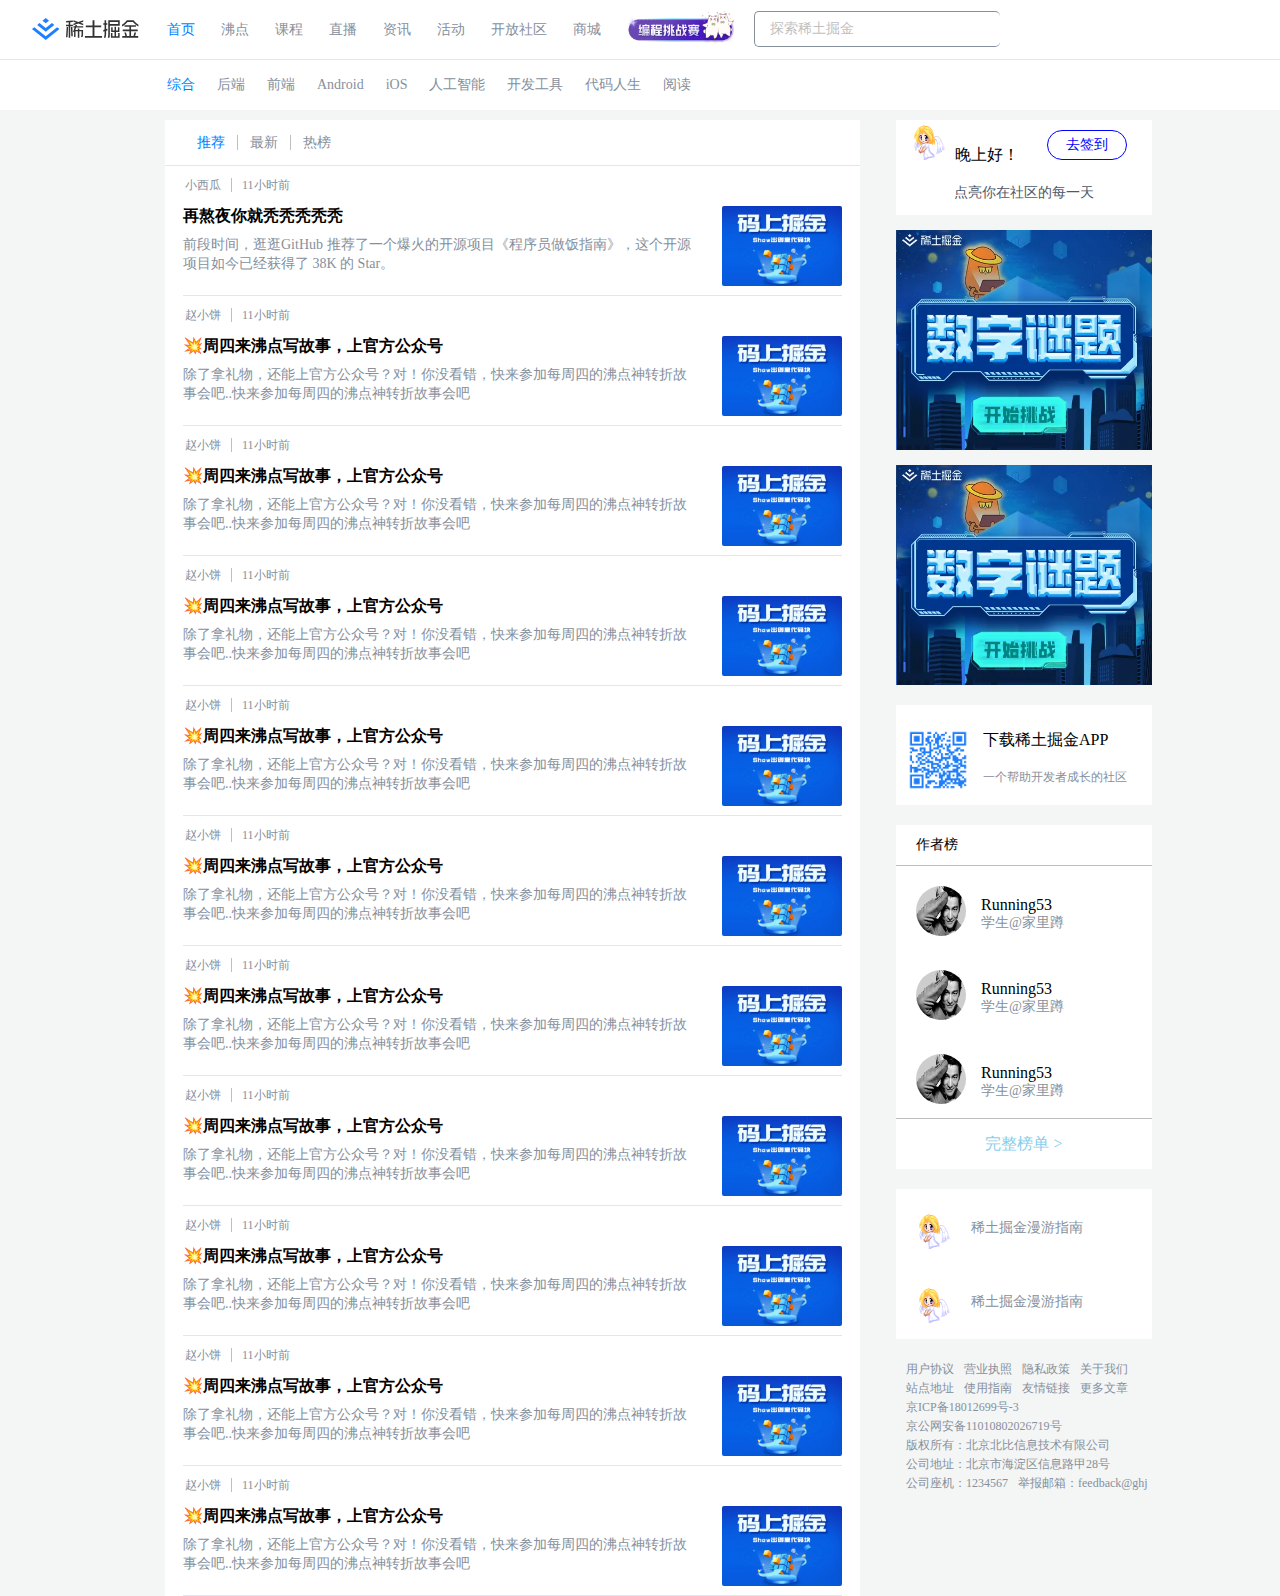
<file: 4.21/index.html>
<!DOCTYPE html>
<html lang="en">
<head>
    <meta charset="UTF-8">
    <meta name="viewport" content="width=device-width, initial-scale=1.0">

    <title>掘金</title>
    <link rel="stylesheet" href="style.css">
</head>
<body>
    <div class="header">
        <div class="header-top">
            <!-- logo部分 -->
            <div class="logo"> 
                <a href="/" class="logo-a"> 
                  <img src="./image/logo.svg" alt="掘金" class="img-logo">
                </a>
            </div>
                
            <!-- 导航栏 -->
            <div class="nav">
                <ul class="nav-left">
                    <li><a href="#" id="indexPage">首页</a></li>
                    <li><a href="#">沸点</a></li>
                    <li><a href="#">课程</a></li>
                    <li><a href="#">直播</a></li>
                    <li><a href="#">资讯</a></li>
                    <li><a href="#">活动</a></li>
                    <li><a href="#">开放社区</a></li>
                    <li><a href="#">商城</a></li>
                    <li>
                        <a href="#" class="a-code">
                           <img src="./image/codecompetition.image" alt="编程挑战赛" class="img-code">
                        </a>
                    </li>
                    
                </ul>
                <!-- <ul class="nav-right">
                    <li></li>
                    <li></li>
                    <li></li>
                </ul> -->
                <!-- 搜索模块 -->
                
            </div>
            <form role="search" class="search">
                <input type="text" value="探索稀土掘金">
                <!-- <div class="search-img">
                    <a href="#">
                        <img src="./image/search.svg" alt="搜索">
                    </a>
                </div> -->
            </form>
        </div>
        <hr/>
        <div class="header-foot">
            <ul class="nav-footer">
                <li><a href="#" id="comprehensive">综合</a></li>
                <li><a href="#">后端</a></li>
                <li><a href="#">前端</a></li>
                <li><a href="#">Android</a></li>
                <li><a href="#">iOS</a></li>
                <li><a href="#">人工智能</a></li>
                <li><a href="#">开发工具</a></li>
                <li><a href="#">代码人生</a></li>
                <li>
                    <a href="#" > 阅读  </a>
                </li>
                
            </ul>
        </div>

    </div>
    <div class="box">
            
        <div class="subjectHeader">
            <ul class="activeList">
                <li><a href="#" id="recommend">推荐</a></li>
                <li><a href="#" id="new">最新</a></li>
                <li><a href="#">热榜</a></li>
            </ul>
        </div>
        <hr>
        <div class="subject1">
            <div class="message">
               <ul>
                   <li > <a href="#" id="authorname">赵小饼</a> </li>
                   <li> <a href="#">11小时前</a> </li>
               </ul>
            </div>
            <div class="main">
               <div class="info">
                <a data-v-02f416ca="" href="#" target="_blank" class="title" id="title">
                    💥周四来沸点写故事，上官方公众号
                </a>
                <br>
                <a data-v-02f416ca="" href="#" target="_blank" class="description" id="description">
                    除了拿礼物，还能上官方公众号？对！你没看错，快来参加每周四的沸点神转折故事会吧..快来参加每周四的沸点神转折故事会吧
                  </a>
               </div>
               <a href="#"><img src="./image/juejin.webp" alt="查看图片" class="main-figure" id="figureImg"></a>
            </div>
        </div>
        <div class="subject1">
            <div class="message">
               <ul>
                   <li > <a href="#" id="authorname">赵小饼</a> </li>
                   <li> <a href="#">11小时前</a> </li>
               </ul>
            </div>
            <div class="main">
               <div class="info">
                <a data-v-02f416ca="" href="#" target="_blank" class="title">
                    💥周四来沸点写故事，上官方公众号
                </a>
                <br>
                <a data-v-02f416ca="" href="#" target="_blank" class="description">
                    除了拿礼物，还能上官方公众号？对！你没看错，快来参加每周四的沸点神转折故事会吧..快来参加每周四的沸点神转折故事会吧
                  </a>
               </div>
               <a href="#"><img src="./image/juejin.webp" alt="查看图片" class="main-figure"></a>
            </div>
        </div>
        <div class="subject1">
            <div class="message">
               <ul>
                   <li > <a href="#" id="authorname">赵小饼</a> </li>
                   <li> <a href="#">11小时前</a> </li>
               </ul>
            </div>
            <div class="main">
               <div class="info">
                <a data-v-02f416ca="" href="#" target="_blank" class="title">
                    💥周四来沸点写故事，上官方公众号
                </a>
                <br>
                <a data-v-02f416ca="" href="#" target="_blank" class="description">
                    除了拿礼物，还能上官方公众号？对！你没看错，快来参加每周四的沸点神转折故事会吧..快来参加每周四的沸点神转折故事会吧
                  </a>
               </div>
               <a href="#"><img src="./image/juejin.webp" alt="查看图片" class="main-figure"></a>
            </div>
        </div>
        <div class="subject1">
            <div class="message">
               <ul>
                   <li > <a href="#" id="authorname">赵小饼</a> </li>
                   <li> <a href="#">11小时前</a> </li>
               </ul>
            </div>
            <div class="main">
               <div class="info">
                <a data-v-02f416ca="" href="#" target="_blank" class="title">
                    💥周四来沸点写故事，上官方公众号
                </a>
                <br>
                <a data-v-02f416ca="" href="#" target="_blank" class="description">
                    除了拿礼物，还能上官方公众号？对！你没看错，快来参加每周四的沸点神转折故事会吧..快来参加每周四的沸点神转折故事会吧
                  </a>
               </div>
               <a href="#"><img src="./image/juejin.webp" alt="查看图片" class="main-figure"></a>
            </div>
        </div>
        <div class="subject1">
            <div class="message">
               <ul>
                   <li > <a href="#" id="authorname">赵小饼</a> </li>
                   <li> <a href="#">11小时前</a> </li>
               </ul>
            </div>
            <div class="main">
               <div class="info">
                <a data-v-02f416ca="" href="#" target="_blank" class="title">
                    💥周四来沸点写故事，上官方公众号
                </a>
                <br>
                <a data-v-02f416ca="" href="#" target="_blank" class="description">
                    除了拿礼物，还能上官方公众号？对！你没看错，快来参加每周四的沸点神转折故事会吧..快来参加每周四的沸点神转折故事会吧
                  </a>
               </div>
               <a href="#"><img src="./image/juejin.webp" alt="查看图片" class="main-figure"></a>
               
            </div>
        </div>
        <div class="subject1">
            <div class="message">
               <ul>
                   <li > <a href="#" id="authorname">赵小饼</a> </li>
                   <li> <a href="#">11小时前</a> </li>
               </ul>
            </div>
            <div class="main">
               <div class="info">
                <a data-v-02f416ca="" href="#" target="_blank" class="title">
                    💥周四来沸点写故事，上官方公众号
                </a>
                <br>
                <a data-v-02f416ca="" href="#" target="_blank" class="description">
                    除了拿礼物，还能上官方公众号？对！你没看错，快来参加每周四的沸点神转折故事会吧..快来参加每周四的沸点神转折故事会吧
                  </a>
               </div>
               <a href="#"><img src="./image/juejin.webp" alt="查看图片" class="main-figure"></a>
            </div>
        </div>
        <div class="subject1">
            <div class="message">
               <ul>
                   <li > <a href="#" id="authorname">赵小饼</a> </li>
                   <li> <a href="#">11小时前</a> </li>
               </ul>
            </div>
            <div class="main">
               <div class="info">
                <a data-v-02f416ca="" href="#" target="_blank" class="title">
                    💥周四来沸点写故事，上官方公众号
                </a>
                <br>
                <a data-v-02f416ca="" href="#" target="_blank" class="description">
                    除了拿礼物，还能上官方公众号？对！你没看错，快来参加每周四的沸点神转折故事会吧..快来参加每周四的沸点神转折故事会吧
                  </a>
               </div>
               <a href="#"><img src="./image/juejin.webp" alt="查看图片" class="main-figure"></a>
            </div>
        </div>
        <div class="subject1">
            <div class="message">
               <ul>
                   <li > <a href="#" id="authorname">赵小饼</a> </li>
                   <li> <a href="#">11小时前</a> </li>
               </ul>
            </div>
            <div class="main">
               <div class="info">
                <a data-v-02f416ca="" href="#" target="_blank" class="title">
                    💥周四来沸点写故事，上官方公众号
                </a>
                <br>
                <a data-v-02f416ca="" href="#" target="_blank" class="description">
                    除了拿礼物，还能上官方公众号？对！你没看错，快来参加每周四的沸点神转折故事会吧..快来参加每周四的沸点神转折故事会吧
                  </a>
               </div>
               <a href="#"><img src="./image/juejin.webp" alt="查看图片" class="main-figure"></a>
            </div>
        </div>
        <div class="subject1">
            <div class="message">
               <ul>
                   <li > <a href="#" id="authorname">赵小饼</a> </li>
                   <li> <a href="#">11小时前</a> </li>
               </ul>
            </div>
            <div class="main">
               <div class="info">
                <a data-v-02f416ca="" href="#" target="_blank" class="title">
                    💥周四来沸点写故事，上官方公众号
                </a>
                <br>
                <a data-v-02f416ca="" href="#" target="_blank" class="description">
                    除了拿礼物，还能上官方公众号？对！你没看错，快来参加每周四的沸点神转折故事会吧..快来参加每周四的沸点神转折故事会吧
                  </a>
               </div>
               <a href="#"><img src="./image/juejin.webp" alt="查看图片" class="main-figure"></a>
            </div>
        </div>
        <div class="subject1">
            <div class="message">
               <ul>
                   <li > <a href="#" id="authorname">赵小饼</a> </li>
                   <li> <a href="#">11小时前</a> </li>
               </ul>
            </div>
            <div class="main">
               <div class="info">
                <a data-v-02f416ca="" href="#" target="_blank" class="title">
                    💥周四来沸点写故事，上官方公众号
                </a>
                <br>
                <a data-v-02f416ca="" href="#" target="_blank" class="description">
                    除了拿礼物，还能上官方公众号？对！你没看错，快来参加每周四的沸点神转折故事会吧..快来参加每周四的沸点神转折故事会吧
                  </a>
               </div>
               <a href="#"><img src="./image/juejin.webp" alt="查看图片" class="main-figure"></a>
            </div>
        </div>
        <div class="subject1">
            <div class="message">
               <ul>
                   <li > <a href="#" id="authorname">赵小饼</a> </li>
                   <li> <a href="#">11小时前</a> </li>
               </ul>
            </div>
            <div class="main">
               <div class="info">
                <a data-v-02f416ca="" href="#" target="_blank" class="title">
                    💥周四来沸点写故事，上官方公众号
                </a>
                <br>
                <a data-v-02f416ca="" href="#" target="_blank" class="description">
                    除了拿礼物，还能上官方公众号？对！你没看错，快来参加每周四的沸点神转折故事会吧..快来参加每周四的沸点神转折故事会吧
                  </a>
               </div>
               <a href="#"><img src="./image/juejin.webp" alt="查看图片" class="main-figure"></a>
            </div>
        </div>
    </div>
    <aside class="sidebar">
       <div class="slogan">
           <div class="slogan-first">
               <div class="slofir-left">
                <img src="./image/angel.gif" alt="你好" class="angel">
                <span>晚上好！</span>
               </div>
               <div class="slofir-r">
                <button class="signIn">
                    去签到
                </button>
               </div>
           </div>
           <div class="slogan-second">
            点亮你在社区的每一天
           </div>
       </div>
       <div class="adver">
           <a href="#">
            <img src="./image/que.webp" alt="广告">
           </a>
       </div>
       <div class="adver">
        <a href="#">
         <img src="./image/que.webp" alt="广告">
        </a>
    </div>
        <div class="qrcode">
            <img src="./image/qrcode.png" alt="qrcode" >
            <div class="qr-r">
                <h4>下载稀土掘金APP</h4>
                <br>
                <p>一个帮助开发者成长的社区</p>
            </div>
        </div>
        <div class="author-list">
            <div class="al-header">
                作者榜
            </div>
            <div class="list-item">
                <div class="list-1">
                   <a href="#">
                    <img src="./image/touxiang.jpg" alt="touxiang">
                    <div class="list1-mesg">
                        <h4>Running53</h4>
                        <p>学生@家里蹲</p>
                    </div>
                   </a>
                </div>
                <div class="list-1">
                    <a href="#">
                     <img src="./image/touxiang.jpg" alt="touxiang">
                     <div class="list1-mesg">
                         <h4>Running53</h4>
                         <p>学生@家里蹲</p>
                     </div>
                    </a>
                 </div>
                 <div class="list-1">
                    <a href="#">
                     <img src="./image/touxiang.jpg" alt="touxiang">
                     <div class="list1-mesg">
                         <h4>Running53</h4>
                         <p>学生@家里蹲</p>
                     </div>
                    </a>
                 </div>
                 <div class="wholelist">
                     <a href="#">
                         完整榜单 >
                     </a>
                 </div>
            </div>

        </div>
        <div class="adv-list">
            <div class="ad-1">
                <a href="#">
                <img src="./image/angel.gif" alt="adver">
                 <div class="ad1-mesg">
                     <p>稀土掘金漫游指南</p>
                 </div>
                </a>
             </div>
             <div class="ad-1">
                <a href="#">
                <img src="./image/angel.gif" alt="adver">
                 <div class="ad1-mesg">
                     <p>稀土掘金漫游指南</p>
                 </div>
                </a>
             </div>
        </div>
        <div class="remark">
            <ul>
                <li>
                    <a href="#" >用户协议</a>
                </li>
                <li>
                    <a href="#" >营业执照</a>
                </li>
                <li>
                    <a href="#" >隐私政策</a>
                </li>
                <li>
                    <a href="#" >关于我们</a>
                </li>
            </ul>
            <ul>
                <li>
                    <a href="#" >站点地址</a>
                </li>
                <li>
                    <a href="#" >使用指南</a>
                </li>
                <li>
                    <a href="#" >友情链接</a>
                </li>
                <li>
                    <a href="#" >更多文章</a>
                </li>
            </ul>
            <ul id="note">
                <li><a href="#">京ICP备18012699号-3</a></li>
                <li><a href="#">京公网安备11010802026719号</a></li>
                <li><a href="#">版权所有：北京北比信息技术有限公司</a></li>
                <li> <a href="#">公司地址：北京市海淀区信息路甲28号</a></li>
                <li><a href="#">公司座机：1234567</a></li>
                <li><a href="#">举报邮箱：feedback@ghj</a></li>
            </ul>

        </div>
    </aside>

    

     <script type="text/javascript" src="./js/aj.js"> </script>
    <script>
        
        ajax('get', 'test.json', true, function(res){
             var datas = res.datas;
             var s = '';
             for(var i=0; i<datas.length; i++){
                document.getElementById("authorname").innerHTML = datas[i].authorname;
                document.getElementById("title").innerHTML = datas[i].title;
                document.getElementById('description').innerHTML = datas[i].description;
                document.getElementById('figureImg').innerHTML = datas[i].figureImg;
             }
             
        })
    </script>
</body>
</html>
</file>
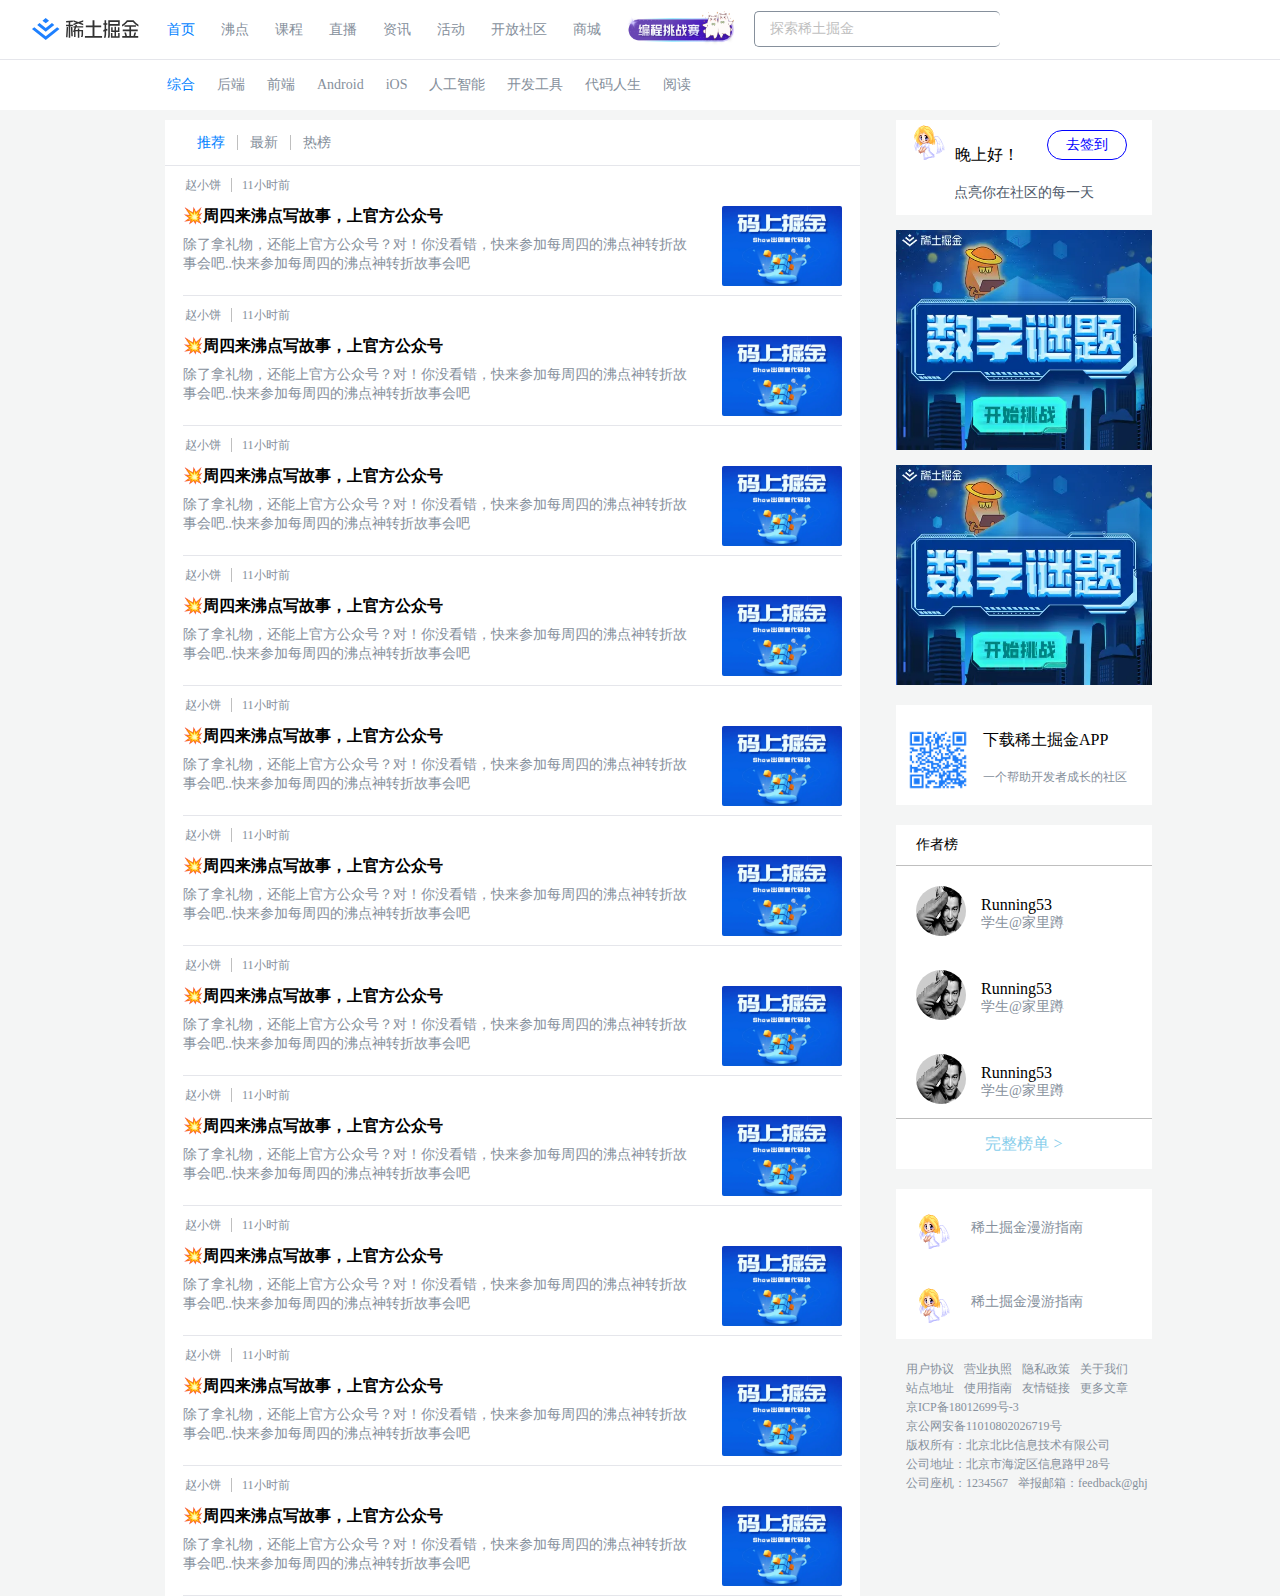
<file: 掘金页面/index.html>
<!DOCTYPE html>
<html lang="en">
<head>
    <meta charset="UTF-8">
    <meta name="viewport" content="width=device-width, initial-scale=1.0">
    <title>掘金</title>
    <link rel="stylesheet" href="style.css">
</head>
<body>
    <div class="header">
        <div class="header-top">
            <!-- logo部分 -->
            <div class="logo"> 
                <a href="/" class="logo-a"> 
                  <img src="./image/logo.svg" alt="掘金" class="img-logo">
                </a>
            </div>
                
            <!-- 导航栏 -->
            <div class="nav">
                <ul class="nav-left">
                    <li><a href="#" id="indexPage">首页</a></li>
                    <li><a href="#">沸点</a></li>
                    <li><a href="#">课程</a></li>
                    <li><a href="#">直播</a></li>
                    <li><a href="#">资讯</a></li>
                    <li><a href="#">活动</a></li>
                    <li><a href="#">开放社区</a></li>
                    <li><a href="#">商城</a></li>
                    <li>
                        <a href="#" class="a-code">
                           <img src="./image/codecompetition.image" alt="编程挑战赛" class="img-code">
                        </a>
                    </li>
                    
                </ul>
                <!-- <ul class="nav-right">
                    <li></li>
                    <li></li>
                    <li></li>
                </ul> -->
                <!-- 搜索模块 -->
                
            </div>
            <form role="search" class="search">
                <input type="text" value="探索稀土掘金">
                <!-- <div class="search-img">
                    <a href="#">
                        <img src="./image/search.svg" alt="搜索">
                    </a>
                </div> -->
            </form>
        </div>
        <hr/>
        <div class="header-foot">
            <ul class="nav-footer">
                <li><a href="#" id="comprehensive">综合</a></li>
                <li><a href="#">后端</a></li>
                <li><a href="#">前端</a></li>
                <li><a href="#">Android</a></li>
                <li><a href="#">iOS</a></li>
                <li><a href="#">人工智能</a></li>
                <li><a href="#">开发工具</a></li>
                <li><a href="#">代码人生</a></li>
                <li>
                    <a href="#" > 阅读  </a>
                </li>
                
            </ul>
        </div>

    </div>
    <div class="box">
            
        <div class="subjectHeader">
            <ul class="activeList">
                <li><a href="#" id="recommend">推荐</a></li>
                <li><a href="#" id="new">最新</a></li>
                <li><a href="#">热榜</a></li>
            </ul>
        </div>
        <hr>
        <div class="subject1">
            <div class="message">
               <ul>
                   <li > <a href="#" id="authorname">赵小饼</a> </li>
                   <li> <a href="#">11小时前</a> </li>
               </ul>
            </div>
            <div class="main">
               <div class="info">
                <a data-v-02f416ca="" href="#" target="_blank" class="title">
                    💥周四来沸点写故事，上官方公众号
                </a>
                <br>
                <a data-v-02f416ca="" href="#" target="_blank" class="description">
                    除了拿礼物，还能上官方公众号？对！你没看错，快来参加每周四的沸点神转折故事会吧..快来参加每周四的沸点神转折故事会吧
                  </a>
               </div>
               <a href="#"><img src="./image/juejin.webp" alt="查看图片" class="main-figure"></a>
            </div>
        </div>
        <div class="subject1">
            <div class="message">
               <ul>
                   <li > <a href="#" id="authorname">赵小饼</a> </li>
                   <li> <a href="#">11小时前</a> </li>
               </ul>
            </div>
            <div class="main">
               <div class="info">
                <a data-v-02f416ca="" href="#" target="_blank" class="title">
                    💥周四来沸点写故事，上官方公众号
                </a>
                <br>
                <a data-v-02f416ca="" href="#" target="_blank" class="description">
                    除了拿礼物，还能上官方公众号？对！你没看错，快来参加每周四的沸点神转折故事会吧..快来参加每周四的沸点神转折故事会吧
                  </a>
               </div>
               <a href="#"><img src="./image/juejin.webp" alt="查看图片" class="main-figure"></a>
            </div>
        </div>
        <div class="subject1">
            <div class="message">
               <ul>
                   <li > <a href="#" id="authorname">赵小饼</a> </li>
                   <li> <a href="#">11小时前</a> </li>
               </ul>
            </div>
            <div class="main">
               <div class="info">
                <a data-v-02f416ca="" href="#" target="_blank" class="title">
                    💥周四来沸点写故事，上官方公众号
                </a>
                <br>
                <a data-v-02f416ca="" href="#" target="_blank" class="description">
                    除了拿礼物，还能上官方公众号？对！你没看错，快来参加每周四的沸点神转折故事会吧..快来参加每周四的沸点神转折故事会吧
                  </a>
               </div>
               <a href="#"><img src="./image/juejin.webp" alt="查看图片" class="main-figure"></a>
            </div>
        </div>
        <div class="subject1">
            <div class="message">
               <ul>
                   <li > <a href="#" id="authorname">赵小饼</a> </li>
                   <li> <a href="#">11小时前</a> </li>
               </ul>
            </div>
            <div class="main">
               <div class="info">
                <a data-v-02f416ca="" href="#" target="_blank" class="title">
                    💥周四来沸点写故事，上官方公众号
                </a>
                <br>
                <a data-v-02f416ca="" href="#" target="_blank" class="description">
                    除了拿礼物，还能上官方公众号？对！你没看错，快来参加每周四的沸点神转折故事会吧..快来参加每周四的沸点神转折故事会吧
                  </a>
               </div>
               <a href="#"><img src="./image/juejin.webp" alt="查看图片" class="main-figure"></a>
            </div>
        </div>
        <div class="subject1">
            <div class="message">
               <ul>
                   <li > <a href="#" id="authorname">赵小饼</a> </li>
                   <li> <a href="#">11小时前</a> </li>
               </ul>
            </div>
            <div class="main">
               <div class="info">
                <a data-v-02f416ca="" href="#" target="_blank" class="title">
                    💥周四来沸点写故事，上官方公众号
                </a>
                <br>
                <a data-v-02f416ca="" href="#" target="_blank" class="description">
                    除了拿礼物，还能上官方公众号？对！你没看错，快来参加每周四的沸点神转折故事会吧..快来参加每周四的沸点神转折故事会吧
                  </a>
               </div>
               <a href="#"><img src="./image/juejin.webp" alt="查看图片" class="main-figure"></a>
               
            </div>
        </div>
        <div class="subject1">
            <div class="message">
               <ul>
                   <li > <a href="#" id="authorname">赵小饼</a> </li>
                   <li> <a href="#">11小时前</a> </li>
               </ul>
            </div>
            <div class="main">
               <div class="info">
                <a data-v-02f416ca="" href="#" target="_blank" class="title">
                    💥周四来沸点写故事，上官方公众号
                </a>
                <br>
                <a data-v-02f416ca="" href="#" target="_blank" class="description">
                    除了拿礼物，还能上官方公众号？对！你没看错，快来参加每周四的沸点神转折故事会吧..快来参加每周四的沸点神转折故事会吧
                  </a>
               </div>
               <a href="#"><img src="./image/juejin.webp" alt="查看图片" class="main-figure"></a>
            </div>
        </div>
        <div class="subject1">
            <div class="message">
               <ul>
                   <li > <a href="#" id="authorname">赵小饼</a> </li>
                   <li> <a href="#">11小时前</a> </li>
               </ul>
            </div>
            <div class="main">
               <div class="info">
                <a data-v-02f416ca="" href="#" target="_blank" class="title">
                    💥周四来沸点写故事，上官方公众号
                </a>
                <br>
                <a data-v-02f416ca="" href="#" target="_blank" class="description">
                    除了拿礼物，还能上官方公众号？对！你没看错，快来参加每周四的沸点神转折故事会吧..快来参加每周四的沸点神转折故事会吧
                  </a>
               </div>
               <a href="#"><img src="./image/juejin.webp" alt="查看图片" class="main-figure"></a>
            </div>
        </div>
        <div class="subject1">
            <div class="message">
               <ul>
                   <li > <a href="#" id="authorname">赵小饼</a> </li>
                   <li> <a href="#">11小时前</a> </li>
               </ul>
            </div>
            <div class="main">
               <div class="info">
                <a data-v-02f416ca="" href="#" target="_blank" class="title">
                    💥周四来沸点写故事，上官方公众号
                </a>
                <br>
                <a data-v-02f416ca="" href="#" target="_blank" class="description">
                    除了拿礼物，还能上官方公众号？对！你没看错，快来参加每周四的沸点神转折故事会吧..快来参加每周四的沸点神转折故事会吧
                  </a>
               </div>
               <a href="#"><img src="./image/juejin.webp" alt="查看图片" class="main-figure"></a>
            </div>
        </div>
        <div class="subject1">
            <div class="message">
               <ul>
                   <li > <a href="#" id="authorname">赵小饼</a> </li>
                   <li> <a href="#">11小时前</a> </li>
               </ul>
            </div>
            <div class="main">
               <div class="info">
                <a data-v-02f416ca="" href="#" target="_blank" class="title">
                    💥周四来沸点写故事，上官方公众号
                </a>
                <br>
                <a data-v-02f416ca="" href="#" target="_blank" class="description">
                    除了拿礼物，还能上官方公众号？对！你没看错，快来参加每周四的沸点神转折故事会吧..快来参加每周四的沸点神转折故事会吧
                  </a>
               </div>
               <a href="#"><img src="./image/juejin.webp" alt="查看图片" class="main-figure"></a>
            </div>
        </div>
        <div class="subject1">
            <div class="message">
               <ul>
                   <li > <a href="#" id="authorname">赵小饼</a> </li>
                   <li> <a href="#">11小时前</a> </li>
               </ul>
            </div>
            <div class="main">
               <div class="info">
                <a data-v-02f416ca="" href="#" target="_blank" class="title">
                    💥周四来沸点写故事，上官方公众号
                </a>
                <br>
                <a data-v-02f416ca="" href="#" target="_blank" class="description">
                    除了拿礼物，还能上官方公众号？对！你没看错，快来参加每周四的沸点神转折故事会吧..快来参加每周四的沸点神转折故事会吧
                  </a>
               </div>
               <a href="#"><img src="./image/juejin.webp" alt="查看图片" class="main-figure"></a>
            </div>
        </div>
        <div class="subject1">
            <div class="message">
               <ul>
                   <li > <a href="#" id="authorname">赵小饼</a> </li>
                   <li> <a href="#">11小时前</a> </li>
               </ul>
            </div>
            <div class="main">
               <div class="info">
                <a data-v-02f416ca="" href="#" target="_blank" class="title">
                    💥周四来沸点写故事，上官方公众号
                </a>
                <br>
                <a data-v-02f416ca="" href="#" target="_blank" class="description">
                    除了拿礼物，还能上官方公众号？对！你没看错，快来参加每周四的沸点神转折故事会吧..快来参加每周四的沸点神转折故事会吧
                  </a>
               </div>
               <a href="#"><img src="./image/juejin.webp" alt="查看图片" class="main-figure"></a>
            </div>
        </div>
    </div>
    <aside class="sidebar">
       <div class="slogan">
           <div class="slogan-first">
               <div class="slofir-left">
                <img src="./image/angel.gif" alt="你好" class="angel">
                <span>晚上好！</span>
               </div>
               <div class="slofir-r">
                <button class="signIn">
                    去签到
                </button>
               </div>
           </div>
           <div class="slogan-second">
            点亮你在社区的每一天
           </div>
       </div>
       <div class="adver">
           <a href="#">
            <img src="./image/que.webp" alt="广告">
           </a>
       </div>
       <div class="adver">
        <a href="#">
         <img src="./image/que.webp" alt="广告">
        </a>
    </div>
        <div class="qrcode">
            <img src="./image/qrcode.png" alt="qrcode" >
            <div class="qr-r">
                <h4>下载稀土掘金APP</h4>
                <br>
                <p>一个帮助开发者成长的社区</p>
            </div>
        </div>
        <div class="author-list">
            <div class="al-header">
                作者榜
            </div>
            <div class="list-item">
                <div class="list-1">
                   <a href="#">
                    <img src="./image/touxiang.jpg" alt="touxiang">
                    <div class="list1-mesg">
                        <h4>Running53</h4>
                        <p>学生@家里蹲</p>
                    </div>
                   </a>
                </div>
                <div class="list-1">
                    <a href="#">
                     <img src="./image/touxiang.jpg" alt="touxiang">
                     <div class="list1-mesg">
                         <h4>Running53</h4>
                         <p>学生@家里蹲</p>
                     </div>
                    </a>
                 </div>
                 <div class="list-1">
                    <a href="#">
                     <img src="./image/touxiang.jpg" alt="touxiang">
                     <div class="list1-mesg">
                         <h4>Running53</h4>
                         <p>学生@家里蹲</p>
                     </div>
                    </a>
                 </div>
                 <div class="wholelist">
                     <a href="#">
                         完整榜单 >
                     </a>
                 </div>
            </div>

        </div>
        <div class="adv-list">
            <div class="ad-1">
                <a href="#">
                <img src="./image/angel.gif" alt="adver">
                 <div class="ad1-mesg">
                     <p>稀土掘金漫游指南</p>
                 </div>
                </a>
             </div>
             <div class="ad-1">
                <a href="#">
                <img src="./image/angel.gif" alt="adver">
                 <div class="ad1-mesg">
                     <p>稀土掘金漫游指南</p>
                 </div>
                </a>
             </div>
        </div>
        <div class="remark">
            <ul>
                <li>
                    <a href="#" >用户协议</a>
                </li>
                <li>
                    <a href="#" >营业执照</a>
                </li>
                <li>
                    <a href="#" >隐私政策</a>
                </li>
                <li>
                    <a href="#" >关于我们</a>
                </li>
            </ul>
            <ul>
                <li>
                    <a href="#" >站点地址</a>
                </li>
                <li>
                    <a href="#" >使用指南</a>
                </li>
                <li>
                    <a href="#" >友情链接</a>
                </li>
                <li>
                    <a href="#" >更多文章</a>
                </li>
            </ul>
            <ul id="note">
                <li><a href="#">京ICP备18012699号-3</a></li>
                <li><a href="#">京公网安备11010802026719号</a></li>
                <li><a href="#">版权所有：北京北比信息技术有限公司</a></li>
                <li> <a href="#">公司地址：北京市海淀区信息路甲28号</a></li>
                <li><a href="#">公司座机：1234567</a></li>
                <li><a href="#">举报邮箱：feedback@ghj</a></li>
            </ul>

        </div>
    </aside>

       
</body>
</html>
</file>
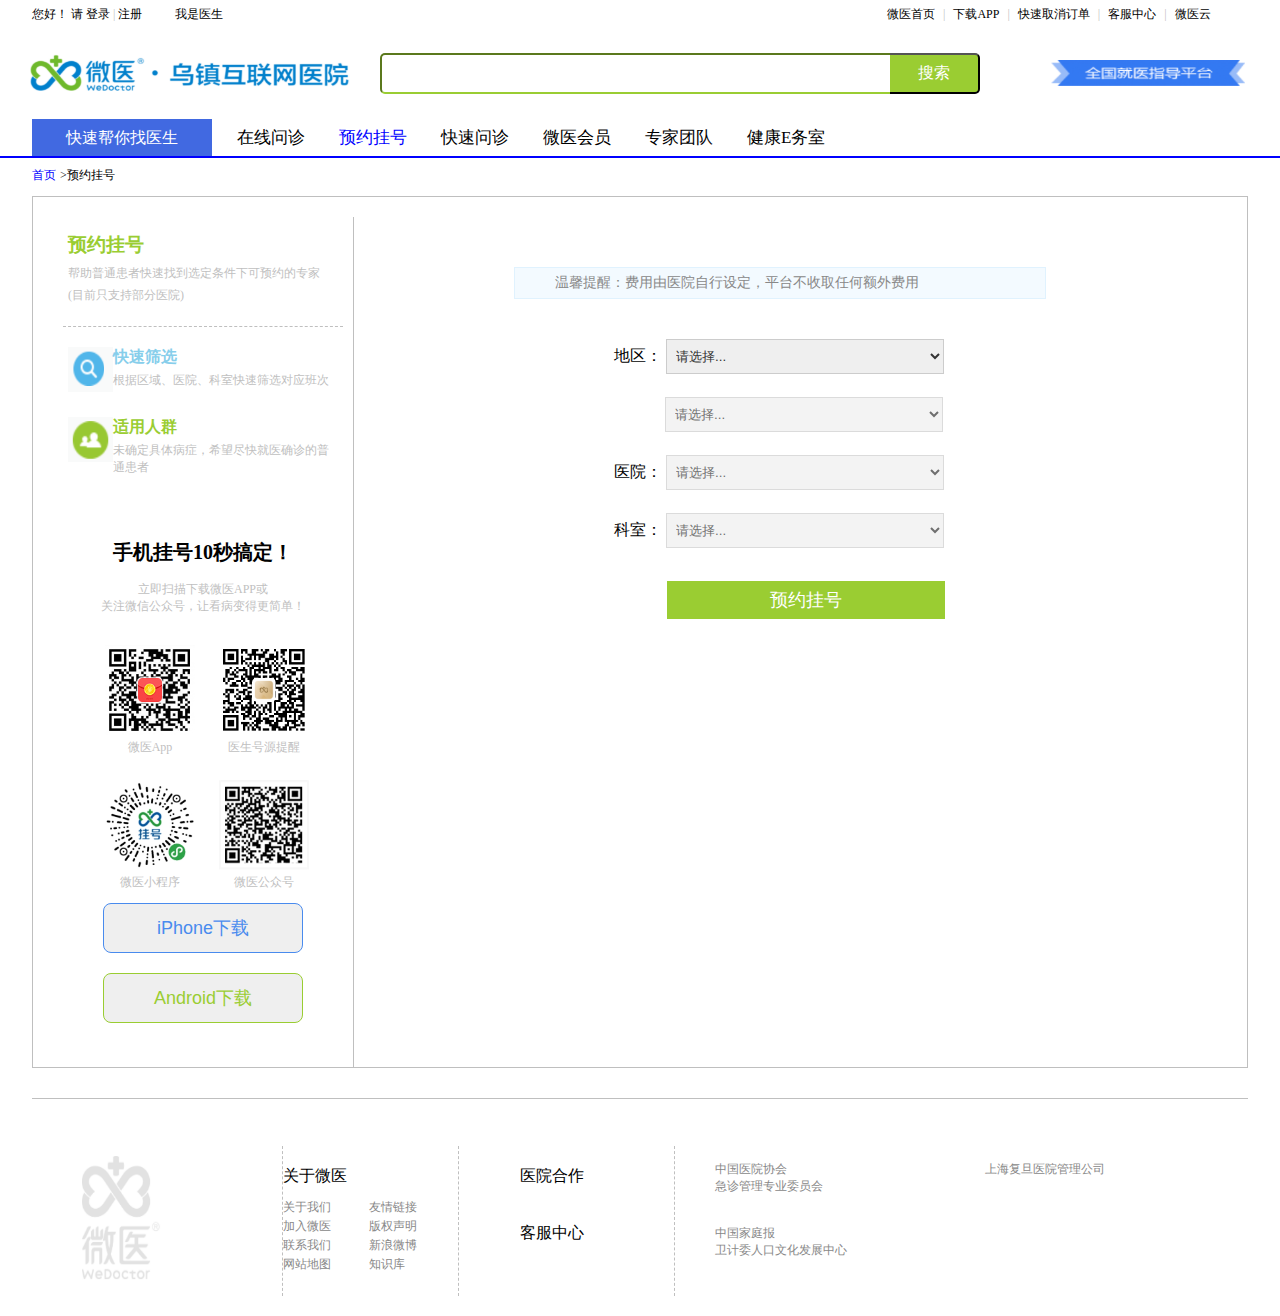
<file: 毕设页面/index.html>
<!DOCTYPE html>
<html lang="en">
<head>
    <meta charset="UTF-8">
    <meta name="viewport" content="width=device-width, initial-scale=1.0">
    <title>网上预约挂号</title>
    <link rel="stylesheet" href="style.css">
</head>
<body>
    <div class="header">
        <div class="header-nav">
            <div class="nav-left">
                <span>您好！ 请</span>
                <a href="#">登录</a>
                <span class="line"> | </span>
                <a href="#">注册</a>
                <a href="#" class="doctor">
                    我是医生
                </a>
            </div>
            <div class="nav-right">
                <a href="#">微医首页</a>
                <span>  |  </span>
                <a href="#">下载APP</a>
                <span>  |  </span>
                <a href="#">快速取消订单</a>
                <span>  |  </span>
                <a href="#">客服中心</a>
                <span>  |  </span>
                <a href="#">微医云</a>
            </div>
        </div>
        <div class="header-main">
            <div class="main-contain">
                <div class="mainlogo">
                    <a href="#">
                        <img src="./image/logo.PNG" alt="微医">
                    </a>
                </div>
                <div class="search">
                    <form action="https://www.guahao.com/search">
                        <input type="search" >
                        <button class="btn-search">搜索</button>
                    </form>
                </div>
                <div class="img-handle">
                    <img src="./image/handle.PNG" alt="就医指南">
                </div>
            </div>
        </div>
        <div class="header-menu">
            <div class="menu-container">
                <div class="convenient">
                    快速帮你找医生
                </div>
                <div class="menu-a">
                    <a href="#" >在线问诊</a>                    
                    <a href="#" id="onlineConsultation">预约挂号</a>
                    <a href="#">快速问诊</a>
                    <a href="#">微医会员</a>
                    <a href="#">专家团队</a>
                    <a href="#">健康E务室</a>
                </div>
            </div>
        </div>
    </div>
    <div class="transition">
      <a href="https:www.guahao.com">首页</a>
      <span>>预约挂号</span></span>
    </div>
    <div class="gh-container">
        <div class="gh-left">
           <div class="gh-yygh">
               <h3>预约挂号</h3>
               <p>
                帮助普通患者快速找到选定条件下可预约的专家
                </p>
                <p>(目前只支持部分医院)</p>
           </div>
           <div class="gh-bd">
               <div class="bd1">
                   <img src="./image/sousuo1.PNG" alt="快速筛查">
                   <div class="bd1-r">
                       <h4>快速筛选</h4>
                       <p>根据区域、医院、科室快速筛选对应班次</p>
                   </div>
               </div>
               <div class="bd2">
                <img src="./image/people.PNG" alt="适用人群">
                <div class="bd2-r">
                    <h4>适用人群</h4>
                    <p>未确定具体病症，希望尽快就医确诊的普通患者</p>
                </div>
               </div>
           </div>
           
           <div class="qrcode">
                <p class="title">手机挂号10秒搞定！</p>
                <p>立即扫描下载微医APP或</p>
                <p>关注微信公众号，让看病变得更简单！</p>
                <ul class="qrcode-list">
                    <li>
                        <p><img src="./image/Wyapp.png"></p>
                        <p>微医App</p>
                    </li>
                    <li>
                        <p><img src="./image/qrcode-1.png" style="padding: 2px;box-sizing: border-box;"></p>
                        <p>医生号源提醒</p>
                    </li>
                    <li>
                        <p><img src="./image/wy_xcx.jpg"></p>
                        <p>微医小程序</p>
                    </li>
                    <li>
                        <p><img src="./image/wx.png"></p>
                        <p>微医公众号</p>
                    </li>
                </ul>
            </div>

           <div class="download">
               <div>
                <a href="#">
                    <button class="iPhone">iPhone下载</button>
                </a>
               </div>
               <div >
                <a href="#" >
                    <button class="Android">Android下载</button>
                   </a>
               </div>
           </div>
        </div>
        <div class="gh-right">
           <div class="tips">
            温馨提醒：费用由医院自行设定，平台不收取任何额外费用
           </div>
           <div class="databox">
            <div class="selection">
                <label >地区：</label>
                <select class="province" name="province">
                <option value="">请选择...</option>
                <option value="2">上海</option>
                <option value="1">北京</option>
                <option value="29">广东</option>
                <option value="22">江苏</option>
                <option value="24">浙江</option>
                <option value="9">陕西</option>
                <option value="11">甘肃</option>
                <option value="21">山东</option>
                <option value="8">山西</option>
                <option value="19">湖北</option>
                <option value="30">湖南</option>
                <option value="3">天津</option>
                <option value="15">四川</option>
                <option value="25">江西</option>
                <option value="23">安徽</option>
                <option value="20">河南</option>
                <option value="16">河北</option>
                <option value="12">青海</option>
                <option value="5">辽宁</option>
                <option value="18">贵州</option>
                <option value="4">重庆</option>
                <option value="7">黑龙江</option>
                <option value="17">云南</option>
                <option value="31">广西</option>
                <option value="10">宁夏</option>
                <option value="14">西藏</option>
                <option value="33">内蒙古</option>
                <option value="32">海南</option>
                <option value="6">吉林</option>
                <option value="13">新疆</option>
                <option value="27">福建</option>
                <option value="500">香港</option>
                <option value="501">澳门</option>
            </select>
            </div>
            <div class="selection citySelection">
                <label>&nbsp;</label>
                <select class="city " disabled="disabled" name="city">
                    <option value="">请选择...</option>
                </select>
            </div>
            <div class="selection">
                <label>医院：</label>
                <select class="hospital " name="hospital" disabled="disabled">
                    <option value="">请选择...</option>
                </select>
            </div>
            <div class="selection">
                <label>科室：</label>
                <select class="keshi" disabled="disabled" name="hdid">
                    <option value="">请选择...</option>
                </select>
            </div>
            <div class="yuyuegh">
                <a href="#" class="yuyuegh-a">预约挂号</a>
            </div>
           </div>
        </div>
    </div>
    
    <div class="footer" >
        <div class="aside1">
        
              <a href="#" class="wedoctor-logo">
                  <img src="./image/wedoctor.PNG" alt="wedoctor">
              </a>
           
              <div class="as-1">
                  <div class="as1-title">关于微医</div>
                  <ul>
                    <li>
                        <a href="#" >关于我们</a>
                    </li>
                    <li>
                     <a href="#" >加入微医</a>
                    </li>
                    <li>
                     <a href="#" >联系我们</a>
                    </li>
                    <li>
                     <a href="#" >网站地图</a>
                    </li>
                 </ul>
                 <ul id="sui">
                    <li>
                        <a href="#" >友情链接</a>
                    </li>
                    <li>
                     <a href="#" >版权声明</a>
                    </li>
                    <li>
                     <a href="#" >新浪微博</a>
                    </li>
                    <li>
                     <a href="#" >知识库</a>
                    </li>
                 </ul>
                <div class="clear"></div>
            </div>
              <div class="as-2">
                  <a href="#">医院合作</a>
                  <br>
                  <br>
                  <br>
                  <a href="#">客服中心</a>
              </div>
              <div class="as-3">
                  <p>中国医院协会</p>
                  <p>急诊管理专业委员会</p>
                  <br>
                  <br>
                  <p>中国家庭报</p>
                  <p>卫计委人口文化发展中心</p>
              </div>
              <div class="as-4">
                  <p>上海复旦医院管理公司</p>
              </div>


        </div>
        <div class="aside2"></div>
    </div>
</body>
</html>
</file>
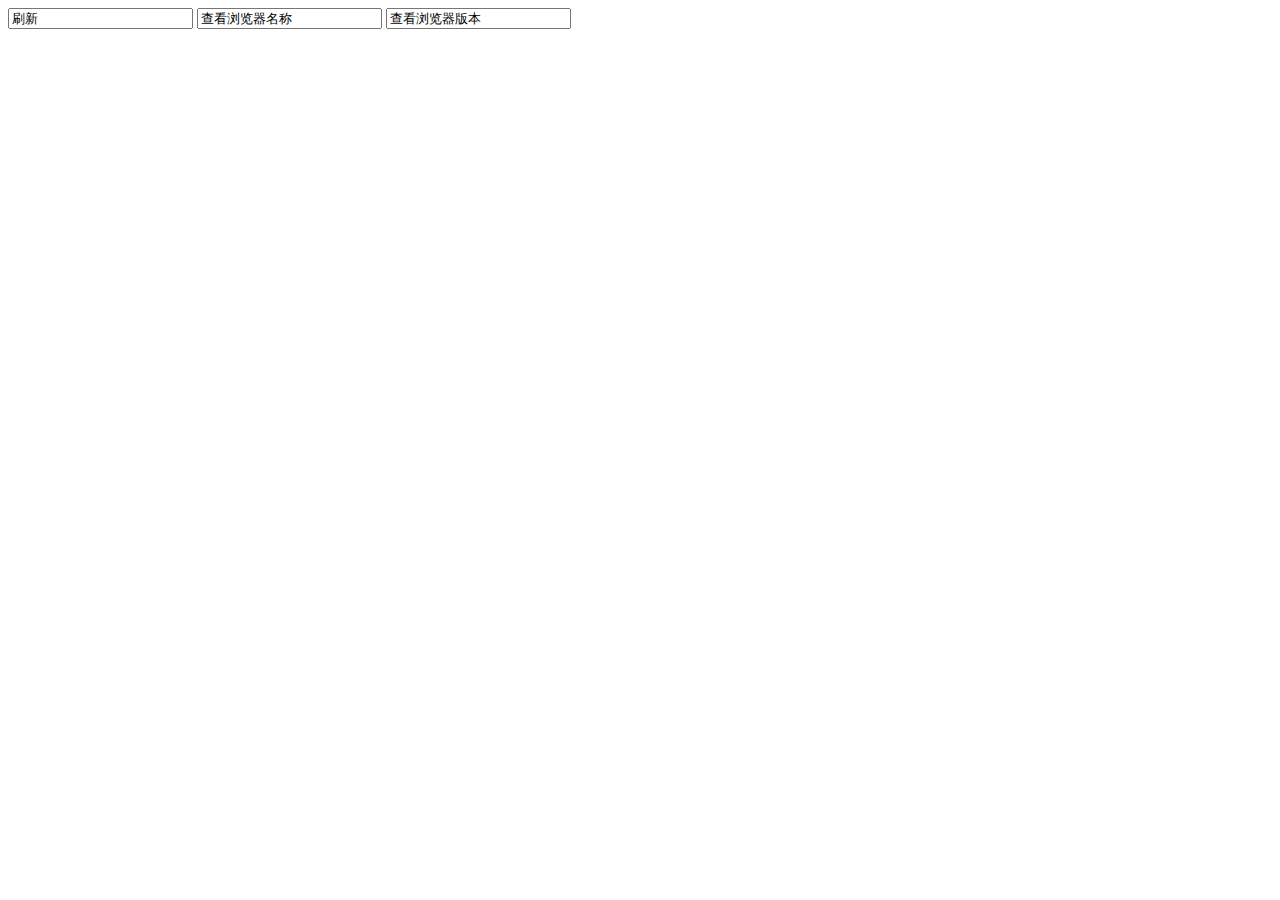
<file: BOM介绍.html>
<!DOCTYPE html>
<html>
    <head>
        <script type="text/javascript">
          function fun1() {
              alert(navigator.appName)
          }
          function fun2() {
              alert(navigator.appVersion)
          }
        </script>
    </head>
    <body>
      <input type="botton" value="刷新" onclick="window.location.reload(true)">
      <input type="botton" value="查看浏览器名称" onclick="">
      <input type="botton" value="查看浏览器版本" onclick="">
        </body>
</html>
</file>
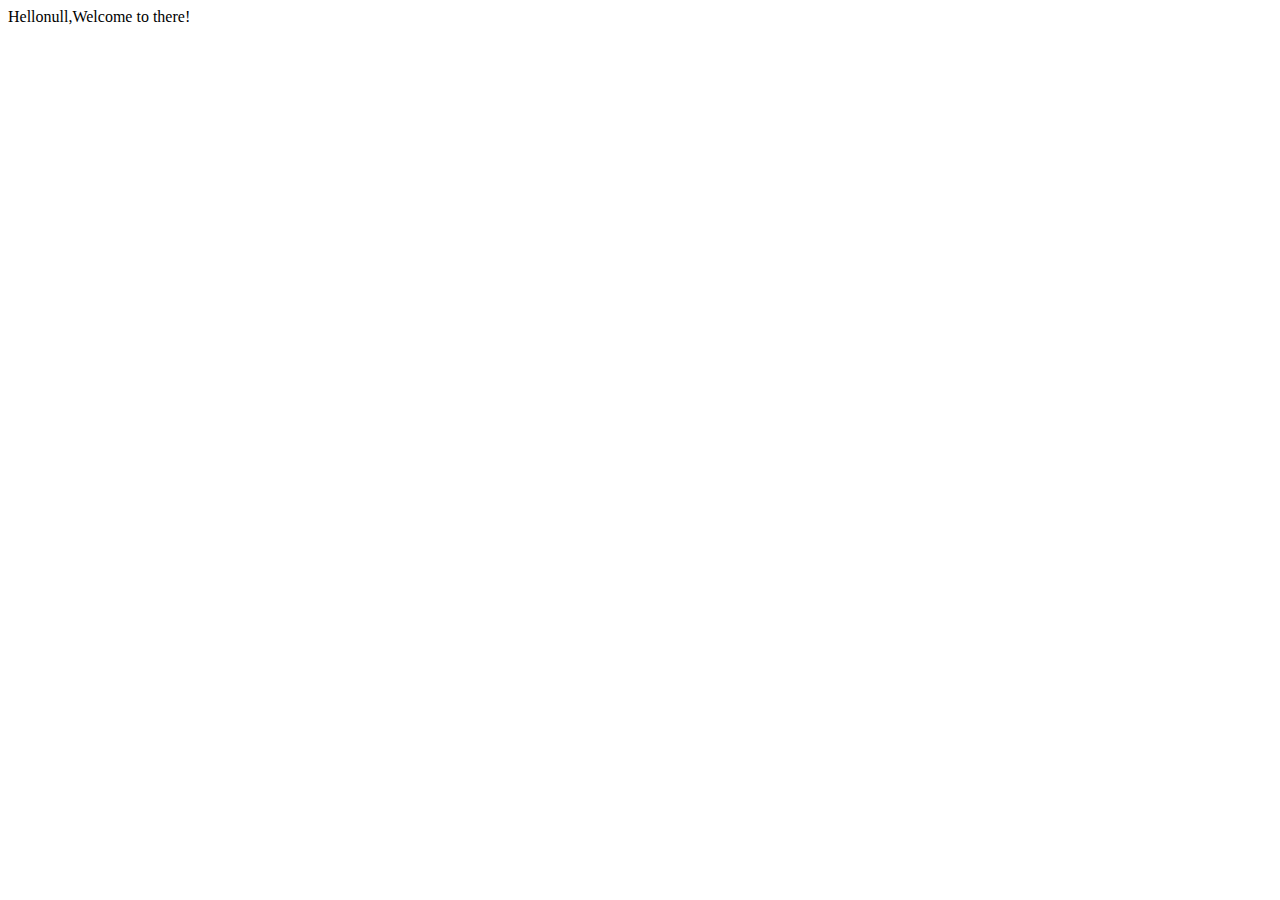
<file: javascript语法.html>
<html>
  <head>
    <script>
      
        var username = prompt("请输入您的名字");
        alert(username);
        document.write("Hello" + username + ",Welcome to there!")
    </script>
  </head>
  <body>
    
  </body>
</html>
</file>
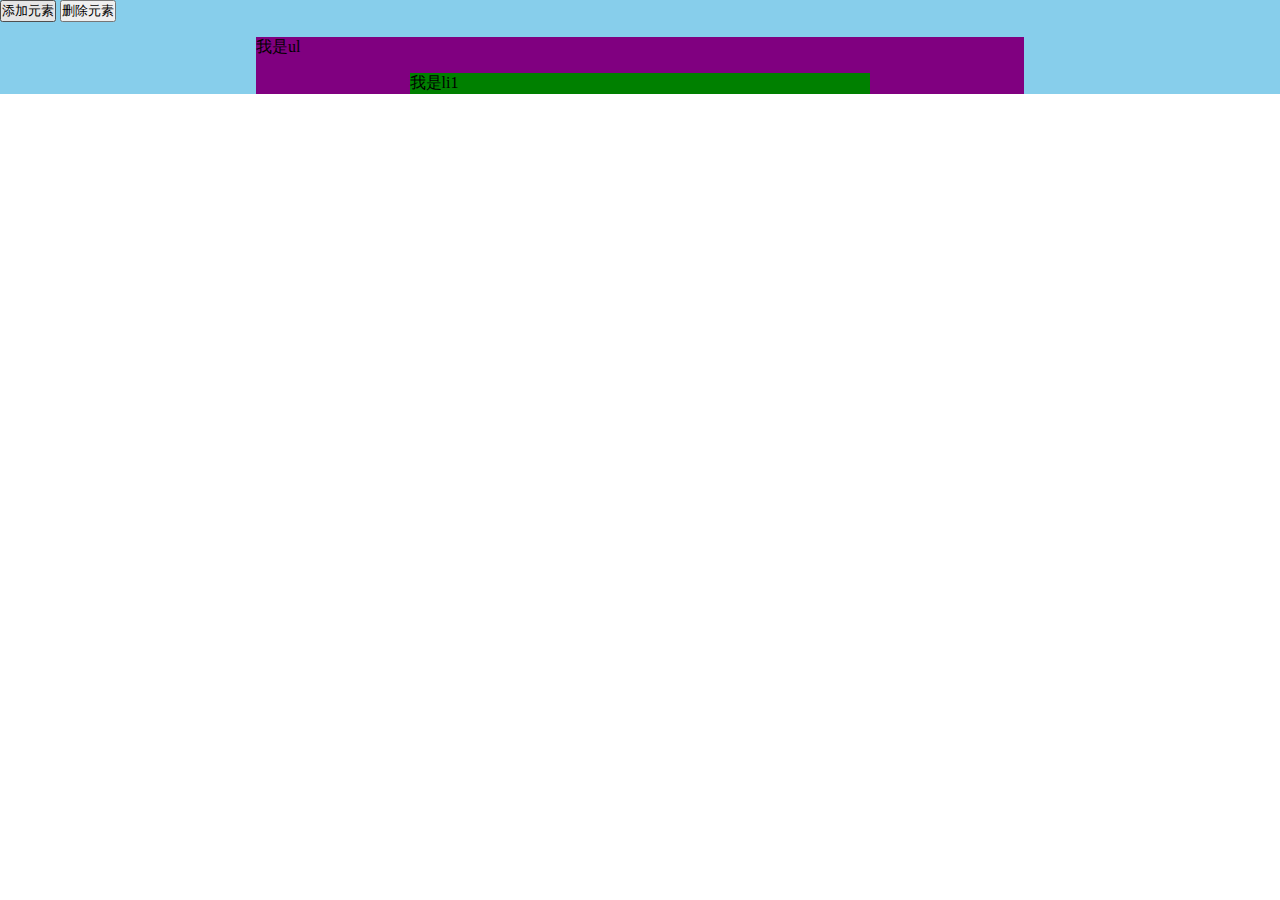
<file: 事件编程驱动.html>
<!DOCTYPE html>
<html>
  <head>
    <title>事件驱动编程</title>
    <style type="text/css">
      * {
          margin: 0;
          padding: 0;
      }
      #external {
        width: 100%;
        background-color: skyblue;
        margin: 0 auto;
      }
  
      ul {
        width: 60%;
        background-color: purple;
        list-style: none;
        margin: 15px auto;
        
      }
      li {
        width: 60%;
        margin: 15px auto;
        background-color: green;
      }
    </style>
  </head>

  <body>
    <div id="external">
      <button id="add">添加元素</button>
      <button id="delete">删除元素</button>
      <ul id="ul-content">
        我是ul
        <li>我是li1</li>
        
      </ul>
    </div>
    <script>
     //获取事件源
      var add = document.getElementById("add"); 
      var delete = document.getElementById("delete"); 
      var content = document.getElementById("ul-content"); 
      var li = document.getElementsByTagName("li"); 
      add.onclick = function() {
         var li = document.createElement("li");
         var txt = document.createTextNode("我是li" + (content.children.length+1));
         li.appendChild(txt);
         content.appendChild(li);
       }
       delete.onclick = function() {
           if (content.children.length ==0){
               return;
           }else{
               content.removeChild(content.lastChild);
           }
       }
       

    </script>
  </body>
</html>
</file>
<file: 4.21/style.css>
* {
    margin: 0;
    padding: 0;
}
html {
    background-color: #f4f5f5;
}
body {
    /* height: 3000px; */
    position: relative;
}
/* 版心 */
.w {
    width: 960px;
    margin: auto;
}
.header {
    background-color: white;
}
li {
    list-style: none;
}
.header {
    height: 110px;
    /* background-color: skyblue; */
}
.header-top {
    height: 59px;
    /* background-color: red; */
    
}
hr{
    border: none;
    height: 1px;
    background-color: #e5e6eb;
}
.header-foot {
    height: 50px;
    /* background-color: aquamarine; */
}
.logo {
    float: left;
    width: 120px;
    height: 30px;
    /* background-color: blueviolet; */
    padding: 14px 8px;
    display: flex;
    align-items: center;
}
.logo-a {
    margin-right: 1rem;
    margin-left: 24px;
    display: inline-block;
    height: 22px;
    width: auto;
}
.img-logo {
    display: block;
    width: 107px;
    height: 22px;
}
.nav {
    float: left;
    width: 600px;
    height: 100%;
    margin-left: 18px;
}
.nav-left {
    height: 100%;
    width: 600px;
    /* background-color: rgb(0, 255, 76); */
    display: flex;
    align-items: center;
    
}
.nav ul li {
    float: left;
}
.nav ul li a {
    display: block;
    height: 100%;
    padding: 0 13px;
    line-height: 59px;
    font-size: 14px;
    color: #86909c;;
    text-decoration: none;
}
.nav ul li a:hover {
    border-bottom: 2px solid #00a4ff;
}

.a-code {
    display: inline-block;
    height: 40px;
    width: auto;
}
.img-code {
    display: block;
    width: 107px;
    height: 40x
}
.search {
    float: left;
    height: 100%;
    width: 300px;
    /* background-color: violet; */
}
.search input {
    float: left;
    width: 230px;
    height: 34px;
    border: 1px solid#86909c;
    border-right: 0;
    margin: 11px auto;
    border-radius: 5px;
    color: #bfbfbf;
    font-size: 14px;
    padding-left: 15px;
    
}
.search-img {
    float: left;
}
/* .search button {
    float: left;
    width: 40px;
    height: 34px;
    background-color: blue;
    border: 0;
    margin: 11px auto;
} */
.nav-footer {
    max-width: 960px;
    height: 100%;
    margin: auto;
    display: flex;
    align-items: center;
    /* line-height: 1; */
    /* background-color: red */
}
.nav-footer li {
    float: left;
    /* background-color: yellow;
    height: 100%; */

}
.nav-footer li a {
    display: block;
    height: 100%;
    padding: 0 15px 0 7px;
    line-height: 50px;
    font-size: 14px;
    color: #86909c;;
    text-decoration: none;
}
#indexPage,
#comprehensive,
#recommend {
    color: #007fff;
}
.box {
    margin-top: 10px;
    margin-left: 165px;
    width: 695px;
    /* 最后要删掉高度 */
    /* height: 2000px; */
    background-color: white;
    float: left;
}
.subjectHeader {
    height: 45px;
    /* background-color: yellow; */
}
.activeList {
  margin-left: 20px;
}
.activeList li {
    float: left;
}
.activeList li a {
    text-decoration: none;
    font-size: 14px;
    color: #86909c;
    line-height: 45px;
    padding: 0 12px;
}
.activeList li a:hover {
    color: #00a4ff;
}
#new {
    border-left: 1px solid #bfbfbf ;
    border-right: 1px solid #bfbfbf ;
}
.subject1 {
    height: 130px;
    /* background-color: rgb(110, 119, 119); */
}
.message {
    height: 38px;
    /* background-color: seagreen; */
}
.main {
    padding-top: 2px;
    padding-bottom: 5px;
    display: flex;
    border-bottom: 1px solid #e5e6eb;
    margin: 0 18px;
    
}
.message ul {
    margin-left: 10px;
}
.message ul li  {
    float: left;
}
.message ul li a {
    text-decoration: none;
    font-size: 12px;
    color: #86909c;
    line-height: 38px;
    padding: 0 10px;  
}
#authorname {
    border-right: 1px solid #bfbfbf;
}
.info {
    width: 530px;
}
.info a {
    text-decoration: none;

}
.title {
    font-size: 16px;
    font-family: Arial, Helvetica, sans-serif;
    font-weight: 700;
    color: #000;
    margin-bottom: 8px;
    display: inline-block;
}
.description {
    font-size: 14px;
    color: #86909c;
}
.main-figure {
    flex: 0 0 auto;
    width: 120px;
    height: 80px;
    margin-left: 24px;
    border-radius: 2px;
 }
 .sidebar {
     /* background-color: white; */
     width: 16rem;
     height: 300px;
     position: absolute;
     top: 120px;
     right: 128px;
     z-index: 1;
 }
 .slogan {
     background-color: white;
 }
 .slogan-first {
     display: flex;
     width: 250px;
     height: 50px;
 }
 .signIn {
     border-radius: 15px;
 }
 .slofir-left {
   margin-left: 15px;
   
 }
 .angel {
     width: 40px;
     height: 40px;
 }
 .slofir-left span {
     font-size: 16px;
     
 }
 .slofir-r button{
    margin-left: 28px;
    margin-top: 10px;
    border-radius: 15px;
    width: 80px;
    height: 30px;
    background-color: white;
    border: 1px solid blue;
    color: blue;
    font-size: 14px;
}
 .slogan-second {
     height: 45px;
     color: #4e5969;
     font-size: 14px;
     text-align: center;
     line-height: 45px;
 }
 .adver {
     margin-top: 15px;
     height: 220px;
     /* background-color: skyblue; */
 }
 .adver img {
     width: 256px;
     height: 220px;
 }
.qrcode {
    /* float: left; */
    background-color: white;
    height: 100px;
    margin-top: 20px;
    position: relative;
}
.qrcode img {
    float: left;
    width: 60px;
    height: 60px;
    position: absolute;
    top: 25%;
    margin-left: 12px;    
}
.qr-r {
    
    margin-left: 60px;
    padding-top: 25px;
    padding-left: 27px;
}
.qr-r h4 {
    font-size: 16px;
    color: #000;
    font-weight: 400;
}
.qr-r p {
    font-size: 12px;
    color: #86909c;
}
.author-list {
    background-color: white;
    margin-top: 20px;
}
.al-header {
    height: 40px;
    line-height: 40px;
    font-size: 14px;
    padding-left: 20px;
    border-bottom: 1px solid #bfbfbf;
}
/* .list-item {
    height: 150px;
} */
.list-1,
.ad-1 {
    display: flex;
    padding: 20px 20px 10px 20px;

}
.list-1 a,
.ad-1 a {
    float: left;
    text-decoration: none;
}
.list-1 img {
    height: 50px;
    width: 50px;
    border-radius: 50%;
}
.ad-1 img {
    height: 40px;
    width: 40px;
    border-radius: 5px;
}
.list1-mesg,
.ad1-mesg {
    float: right;
    padding-left: 15px;
    padding-top: 10px;
}

.list1-mesg h4 {
    font-weight: 400;
    color: black;
    font-size: 16px;
}
.list1-mesg p,
.ad-1 p {
    font-size: 14px;
    color: #86909c;
}
.wholelist {
    height: 20px;
    padding: 15px;
    border-top: 1px solid #bfbfbf;
    
    text-align: center;
}
.wholelist a {
    text-decoration: none;
    font-size: 16px;
    color: skyblue;
}
.adv-list {
    height: 150px;
    margin-top: 20px;
    background-color: white;
}
.remark {
    margin-top: 20px;
}
.remark ul {
    float: left;
}
.remark ul li {
    float: left;
    list-style: none;
}
.remark ul li a,
#note li a {
    text-decoration: none;
    color: #86909c;
    font-size: 12px;
    padding-left: 10px;
}
#note li {
    list-style: none;
}
</file>
<file: 掘金页面/style.css>
* {
    margin: 0;
    padding: 0;
}
html {
    background-color: #f4f5f5;
}
body {
    /* height: 3000px; */
    position: relative;
}
/* 版心 */
.w {
    width: 960px;
    margin: auto;
}
.header {
    background-color: white;
}
li {
    list-style: none;
}
.header {
    height: 110px;
    /* background-color: skyblue; */
}
.header-top {
    height: 59px;
    /* background-color: red; */
    
}
hr{
    border: none;
    height: 1px;
    background-color: #e5e6eb;
}
.header-foot {
    height: 50px;
    /* background-color: aquamarine; */
}
.logo {
    float: left;
    width: 120px;
    height: 30px;
    /* background-color: blueviolet; */
    padding: 14px 8px;
    display: flex;
    align-items: center;
}
.logo-a {
    margin-right: 1rem;
    margin-left: 24px;
    display: inline-block;
    height: 22px;
    width: auto;
}
.img-logo {
    display: block;
    width: 107px;
    height: 22px;
}
.nav {
    float: left;
    width: 600px;
    height: 100%;
    margin-left: 18px;
}
.nav-left {
    height: 100%;
    width: 600px;
    /* background-color: rgb(0, 255, 76); */
    display: flex;
    align-items: center;
    
}
.nav ul li {
    float: left;
}
.nav ul li a {
    display: block;
    height: 100%;
    padding: 0 13px;
    line-height: 59px;
    font-size: 14px;
    color: #86909c;;
    text-decoration: none;
}
.nav ul li a:hover {
    border-bottom: 2px solid #00a4ff;
}

.a-code {
    display: inline-block;
    height: 40px;
    width: auto;
}
.img-code {
    display: block;
    width: 107px;
    height: 40x
}
.search {
    float: left;
    height: 100%;
    width: 300px;
    /* background-color: violet; */
}
.search input {
    float: left;
    width: 230px;
    height: 34px;
    border: 1px solid#86909c;
    border-right: 0;
    margin: 11px auto;
    border-radius: 5px;
    color: #bfbfbf;
    font-size: 14px;
    padding-left: 15px;
    
}
.search-img {
    float: left;
}
/* .search button {
    float: left;
    width: 40px;
    height: 34px;
    background-color: blue;
    border: 0;
    margin: 11px auto;
} */
.nav-footer {
    max-width: 960px;
    height: 100%;
    margin: auto;
    display: flex;
    align-items: center;
    /* line-height: 1; */
    /* background-color: red */
}
.nav-footer li {
    float: left;
    /* background-color: yellow;
    height: 100%; */

}
.nav-footer li a {
    display: block;
    height: 100%;
    padding: 0 15px 0 7px;
    line-height: 50px;
    font-size: 14px;
    color: #86909c;;
    text-decoration: none;
}
#indexPage,
#comprehensive,
#recommend {
    color: #007fff;
}
.box {
    margin-top: 10px;
    margin-left: 165px;
    width: 695px;
    /* 最后要删掉高度 */
    /* height: 2000px; */
    background-color: white;
    float: left;
}
.subjectHeader {
    height: 45px;
    /* background-color: yellow; */
}
.activeList {
  margin-left: 20px;
}
.activeList li {
    float: left;
}
.activeList li a {
    text-decoration: none;
    font-size: 14px;
    color: #86909c;
    line-height: 45px;
    padding: 0 12px;
}
.activeList li a:hover {
    color: #00a4ff;
}
#new {
    border-left: 1px solid #bfbfbf ;
    border-right: 1px solid #bfbfbf ;
}
.subject1 {
    height: 130px;
    /* background-color: rgb(110, 119, 119); */
}
.message {
    height: 38px;
    /* background-color: seagreen; */
}
.main {
    padding-top: 2px;
    padding-bottom: 5px;
    display: flex;
    border-bottom: 1px solid #e5e6eb;
    margin: 0 18px;
    
}
.message ul {
    margin-left: 10px;
}
.message ul li  {
    float: left;
}
.message ul li a {
    text-decoration: none;
    font-size: 12px;
    color: #86909c;
    line-height: 38px;
    padding: 0 10px;  
}
#authorname {
    border-right: 1px solid #bfbfbf;
}
.info {
    width: 530px;
}
.info a {
    text-decoration: none;

}
.title {
    font-size: 16px;
    font-family: Arial, Helvetica, sans-serif;
    font-weight: 700;
    color: #000;
    margin-bottom: 8px;
    display: inline-block;
}
.description {
    font-size: 14px;
    color: #86909c;
}
.main-figure {
    flex: 0 0 auto;
    width: 120px;
    height: 80px;
    margin-left: 24px;
    border-radius: 2px;
 }
 .sidebar {
     /* background-color: white; */
     width: 16rem;
     height: 300px;
     position: absolute;
     top: 120px;
     right: 128px;
     z-index: 1;
 }
 .slogan {
     background-color: white;
 }
 .slogan-first {
     display: flex;
     width: 250px;
     height: 50px;
 }
 .signIn {
     border-radius: 15px;
 }
 .slofir-left {
   margin-left: 15px;
   
 }
 .angel {
     width: 40px;
     height: 40px;
 }
 .slofir-left span {
     font-size: 16px;
     
 }
 .slofir-r button{
    margin-left: 28px;
    margin-top: 10px;
    border-radius: 15px;
    width: 80px;
    height: 30px;
    background-color: white;
    border: 1px solid blue;
    color: blue;
    font-size: 14px;
}
 .slogan-second {
     height: 45px;
     color: #4e5969;
     font-size: 14px;
     text-align: center;
     line-height: 45px;
 }
 .adver {
     margin-top: 15px;
     height: 220px;
     /* background-color: skyblue; */
 }
 .adver img {
     width: 256px;
     height: 220px;
 }
.qrcode {
    /* float: left; */
    background-color: white;
    height: 100px;
    margin-top: 20px;
    position: relative;
}
.qrcode img {
    float: left;
    width: 60px;
    height: 60px;
    position: absolute;
    top: 25%;
    margin-left: 12px;    
}
.qr-r {
    
    margin-left: 60px;
    padding-top: 25px;
    padding-left: 27px;
}
.qr-r h4 {
    font-size: 16px;
    color: #000;
    font-weight: 400;
}
.qr-r p {
    font-size: 12px;
    color: #86909c;
}
.author-list {
    background-color: white;
    margin-top: 20px;
}
.al-header {
    height: 40px;
    line-height: 40px;
    font-size: 14px;
    padding-left: 20px;
    border-bottom: 1px solid #bfbfbf;
}
/* .list-item {
    height: 150px;
} */
.list-1,
.ad-1 {
    display: flex;
    padding: 20px 20px 10px 20px;

}
.list-1 a,
.ad-1 a {
    float: left;
    text-decoration: none;
}
.list-1 img {
    height: 50px;
    width: 50px;
    border-radius: 50%;
}
.ad-1 img {
    height: 40px;
    width: 40px;
    border-radius: 5px;
}
.list1-mesg,
.ad1-mesg {
    float: right;
    padding-left: 15px;
    padding-top: 10px;
}

.list1-mesg h4 {
    font-weight: 400;
    color: black;
    font-size: 16px;
}
.list1-mesg p,
.ad-1 p {
    font-size: 14px;
    color: #86909c;
}
.wholelist {
    height: 20px;
    padding: 15px;
    border-top: 1px solid #bfbfbf;
    
    text-align: center;
}
.wholelist a {
    text-decoration: none;
    font-size: 16px;
    color: skyblue;
}
.adv-list {
    height: 150px;
    margin-top: 20px;
    background-color: white;
}
.remark {
    margin-top: 20px;
}
.remark ul {
    float: left;
}
.remark ul li {
    float: left;
    list-style: none;
}
.remark ul li a,
#note li a {
    text-decoration: none;
    color: #86909c;
    font-size: 12px;
    padding-left: 10px;
}
#note li {
    list-style: none;
}
</file>
<file: 毕设页面/style.css>
* {
    margin: 0;
    padding: 0;
}

body {
    background-color: white;
    min-width: 1200px;
    font-family: "微软雅黑";
}
.header-nav {
    width: 100%;
    height: 28px;
    line-height: 28px;
    /* background-color: skyblue; */
    /* float: left; */
}
.nav-left {
    margin-left: 32px;
    /* background-color: yellow; */
    width: 223px;
    height: 100%;
    color: black;
    font-size: 12px;
    float: left;
}
.nav-left a {
    color: black;
    font-size: 12px;
    text-decoration: none;
}
.nav-left a:hover,
.nav-right a:hover {
    color: blue;
}
.nav-left .line {
    color: #bfbfbf;
}

.doctor {
    padding-left: 30px;
}
.nav-right {
    float: right;
    margin-right: 32px;
    width: 366px;
    height: 100%;
    /* background-color: cadetblue; */
    font-size: 12px;
}
.nav-right a {
    color: black;
    text-decoration: none;
    padding: 0 5px;
}
.nav-right span {
    color: #bfbfbf;
}
.header-main {
    width: 100%;
    height: 91px;
    /* background-color: cornflowerblue; */

}
.main-contain {
    /* float: left; */
    padding: 25px 0;
    margin: 0 30px;
    height: 41px;
    /* background-color: cyan; */
}
.mainlogo {
    float: left;
}
.mainlogo img {
    width: 320px;
    height: 41px;
}
.search {
    float: left;
    margin-left: 30px;
}
.search input{
    float: left;
    width: 510px;
    height: 41px;
    border-top-left-radius: 5px;
    border-bottom-left-radius: 5px;
    border-color: yellowgreen;
    border-right: hidden;

}
.btn-search {
    background-color: yellowgreen;
    border-left: hidden;
    height: 41px;
    width: 90px;
    border-top-right-radius: 5px;
    border-bottom-right-radius: 5px;
    font-size: 16px;
    color: white;
}
.img-handle {
  float: right;
  padding: 5px 0;
}
.img-handle img {
    width: 200px;
    height: 31px;
}
.header-menu {
    height: 37px;
    /* background-color: aquamarine; */
    border-bottom: 2px solid blue;
}
.menu-container {
    margin-left: 32px;
    /* background-color: pink; */
    height: 100%;
}
/* 快速帮你找医生 */
.convenient {
    float: left;
   background-color: royalblue;
   width: 180px;
   height: 37px;
   line-height: 37px;
   text-align: center;
   color: white;
   font-size: 16px;
}
.menu-a {
    float: left;
    margin-left: 25px;
    /* background-color: yellow; */
    height: 100%;
}
.menu-a a {
    display: inline-block;
    height: 37px;
    line-height: 37px;
    text-decoration: none;
    font-size: 17px;
    color: black;
    padding-right: 30px;
}
.menu-a a:hover {
    color: blue;
}
#onlineConsultation {
    color: blue;
}

/* 过渡行 */
.transition {
    padding: 7px 0;
    height: 24px;
    margin: 0 32px;
    /* background-color: cadetblue; */
}
.transition a {
    color: blue;
    font-size: 12px;
    text-decoration: none;
}

.transition span {
    font-size: 12px;
}
/* 主体部分 */
.gh-container {
    margin: 0 32px;
    padding: 20px;
    height: 830px;
    /* background-color: pink; */
    border: 1px solid #bfbfbf;
}
.gh-left {
    float: left;
    width: 280px;
    height: 831px;
    padding: 10px;
    border-right: 1px solid #bfbfbf;
    /* background-color: sandybrown; */
}
.gh-yygh {
    height: 84px;
    padding: 5px 5px 10px 5px;
    border-bottom: 1px dashed #bfbfbf;
}
.gh-yygh h3 {
    color: yellowgreen;
    margin-bottom: 7px;
}
.gh-yygh p {
    font-size: 12px;
    color: #bfbfbf;
    height: 18px;
    margin-top: 4px;
}
.gh-bd {
    /* float: left; */
    padding: 20px 0 20px 5px;
    height: 172px;
    /* background-color: aqua; */
}
.bd1 {
    float: left;
}
.bd1 img {
    float: left;
    width: 45px;
    height: 45px;
}
.bd1-r {
    float: left;
    
}
.bd1-r h4 {
    font-size: 16px;
    color: skyblue
}
.bd1-r p {
    font-size: 12px;
    color: #bfbfbf;
    margin-top: 4px;
    
}
.bd2 {
    float: left;
    padding: 25px 0;
}
.bd2 img {
    float: left;
    width: 45px;
    height: 45px;
}
.bd2-r {
    float: left;
    
}
.bd2-r h4 {
    font-size: 16px;
    color: yellowgreen
}
.bd2-r p {
    font-size: 12px;
    color: #bfbfbf;
    margin-top: 4px;
    width: 220px;
}
.qrcode {
    height: 100px;
    text-align: center;
}
.qrcode .title {
    font-size: 20px;
    font-weight: 700;
    color: black;
    margin-bottom: 15px;
}
.qrcode p {
    font-size: 12px;
    color: #bfbfbf;
}
.qrcode-list {
    margin-top: 18px;
    margin-left: 30px;
}
.qrcode-list li {
    float: left;
    list-style: none;
    margin: 12px;
    
}
.qrcode-list img {
    width: 90px;
    height: 90px;
}
.download {
    text-align: center;
}
.download div {
    margin-top: 20px;
}
.iPhone {
    height: 50px;
    width: 200px;
    border: 1px solid rgb(73, 139, 238);
    border-radius: 8px;
    color: rgb(73, 139, 238);
    font-size: 18px;
}
.Android {
    height: 50px;
    width: 200px;
    border: 1px solid yellowgreen;
    border-radius: 8px;
    color: yellowgreen;
    font-size: 18px;
}
.gh-right {
    float: left;
    width: 692px;
    height: 434px;
    padding-top: 50px;
    /* background-color: turquoise; */
}
.tips {
    
    background-color: #f3faff;
    line-height: 20px;
    margin-left: 160px;
    padding: 5px 10px 5px 40px;
    color: #888;
    font-size: 14px;
    width: 480px;
    border: 1px solid #e0f2fe;
}
.databox {
    padding-left: 260px;
    padding-top: 40px;
    font-size: 16px;

}
.selection {
    width: 412px;
    height: 47px;
    padding-bottom: 11px;
}
.province,
.city,
.hospital,
.keshi {
    border: 1px solid #ccc;
    padding: 5px;
    width: 278px;
    height: 35px;
    color: #333;
}
.citySelection {
    padding-left: 43px;
}
.yuyuegh {
    padding: 10px 0 0;
    margin: 0 0 20px 50px;
    height: 40px;
   
}
.yuyuegh-a {
    height: 38px;
    width: 278px;
    color: white;
    background-color: yellowgreen;
    font-size: 18px;
    display: block;
    text-align: center;
    line-height: 38px;
    text-decoration: none;
    margin-left: 3px;
}

.footer {
   height: 160px;
   margin: 0 32px;
   padding: 27px 0;
   /* background-color: bisque; */
   margin-top: 30px;
   border-top: 1px solid #bfbfbf;
}
.aside1 {
    float: left;
    height: 165px;
    padding-bottom: 25px;
    /* border-bottom: 1px solid #bfbfbf; */
}
.wedoctor-logo {
    float: left;
    padding-left: 20px;

}
.wedoctor-logo img{
    /* float: left; */
    width: 180px;
    height: 150px;
    padding-top: 30px;
    padding-left: 20px;
}
.as-1 {
    float: left;
    margin-left: 30px;
    margin-top: 20px;
    width: 175px;
    height: 150px;
    border-left: 1px dashed #bfbfbf;
    border-right: 1px dashed #bfbfbf;
}
.as1-title{
   margin-top: 20px;
   font-size: 16px;
   padding-bottom: 10px;
}
.as-1 ul {
   float: left;   
}
.as-1 li {
    list-style: none;
    
}
.as-1 li a {
    text-decoration: none;
    font-size: 12px;
    color: #888;
}
#sui {
    margin-left: 38px;
}
.as-2{
    float: left;
    width: 185px;
    margin-top: 40px;
    text-align: center;
}
.as-2 a {
    text-decoration: none;
    color: black;
}
.as-3 {
    float: left;
    width: 200px;
    margin-left: 30px;
    margin-top: 20px;
    padding-top: 15px;
    padding-bottom: 37px;
    padding-left: 40px;
    border-left: 1px dashed #bfbfbf;
    font-size: 12px;
    color: #888;

}
.as-4 {
    float: left;
    width: 200px;
    margin-left: 30px;
    margin-top: 20px;
    padding-top: 15px;
    padding-bottom: 37px;
    padding-left: 40px;
    font-size: 12px;
    color: #888;
}
</file>
